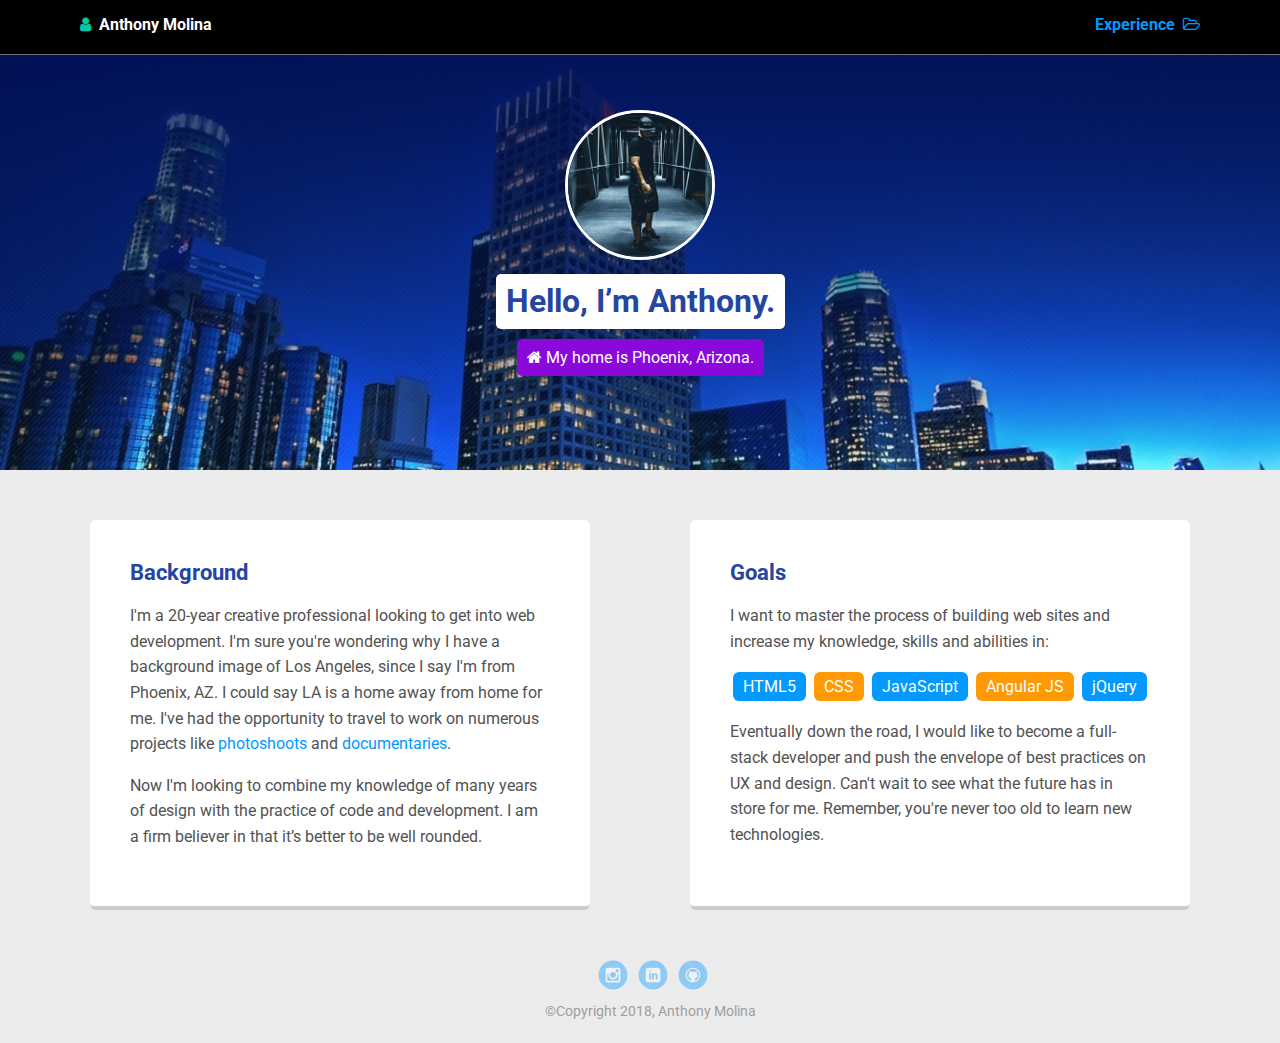
<file: index.html>
<!doctype html>
<html lang="en">
<head>
  <meta charset="utf-8">
  <title>Anthony Molina's Profile</title>
  <meta name="viewport" content="width=device-width, initial-scale=1.0">
  <link rel="shortcut icon" href="images/favicon.ico" type="image/x-icon">
  <link rel="stylesheet" href="styles.css">
  <link rel="stylesheet" href="https://cdnjs.cloudflare.com/ajax/libs/font-awesome/4.5.0/css/font-awesome.min.css">
  <link href="https://fonts.googleapis.com/css?family=Muli%7CRoboto:400,300,500,700,900" rel="stylesheet"></head>
  <body>

    <div class="main-nav">
        <ul class="nav">
          <li class="name"><i class="fa fa-user"></i>&nbsp;&nbsp;Anthony Molina</li>
          <li><a href="experience.html">Experience&nbsp;&nbsp;<i class="fa fa-folder-open-o"></i></a></li>
        </ul>
    </div>

    <header>
      <img src="images/anthony.jpg" alt="Profile Photo of Anthony Molina" class="profile-image">
      <h1 class="tag name">Hello, I’m Anthony.</h1>
      <p class="tag location"><i class="fa fa-home"></i>&nbsp;My home is Phoenix, Arizona.</p>
    </header>

<!-- Start Background Section -->

    <main class="flex">
      <div class="card">
        <h2>Background</h2>
          <p>I'm a 20-year creative professional looking to get into web development. I'm sure you're wondering why I have a background image of Los Angeles,
          since I say I'm from Phoenix, AZ. I could say LA is a home away from home for me. I've had the opportunity to travel to work on numerous projects
          like <a href="https://amolinaphotography.com/tristanbowen" target="_blank">photoshoots</a> and <a href="https://youtu.be/i1oNM6qiGJg" target="_blank">documentaries</a>.</p>
          <p>Now I'm looking to combine my knowledge of many years of design with the practice of code and development. I am a firm believer in that it’s better
          to be well rounded.</p>
      </div>

<!-- End Background Section -->

<!-- Start Goals Section -->

      <div class="card">
        <h2>Goals</h2>
          <p>I want to master the process of building web sites and increase my knowledge, skills and abilities in:</p>
            <ul class="skills">
              <li>HTML5</li>
              <li>CSS</li>
              <li>JavaScript</li>
              <li>Angular JS</li>
              <li>jQuery</li>
            </ul>
          <p>Eventually down the road, I would like to become a full-stack developer and push the envelope of best practices on UX and design. Can't wait to see what the
          future has in store for me. Remember, you're never too old to learn new technologies. </p>
      </div>

<!-- End Goals Section -->

    </main>
    <footer>
      <ul>
        <li><a href="https://www.instagram.com/amolinadesigns" target="_blank" class="social Instagram">Instagram</a></li>
        <li><a href="https://www.linkedin.com/in/amolina2" target="_blank" class="social linkedin">LinkedIn</a></li>
        <li><a href="https://www.github.com/Sundevil4ever" target="_blank" class="social github">Github</a></li>
      </ul>
      <p class="copyright">&#169;Copyright 2018, Anthony Molina</p>
    </footer>
  </body>
  </html>
</file>
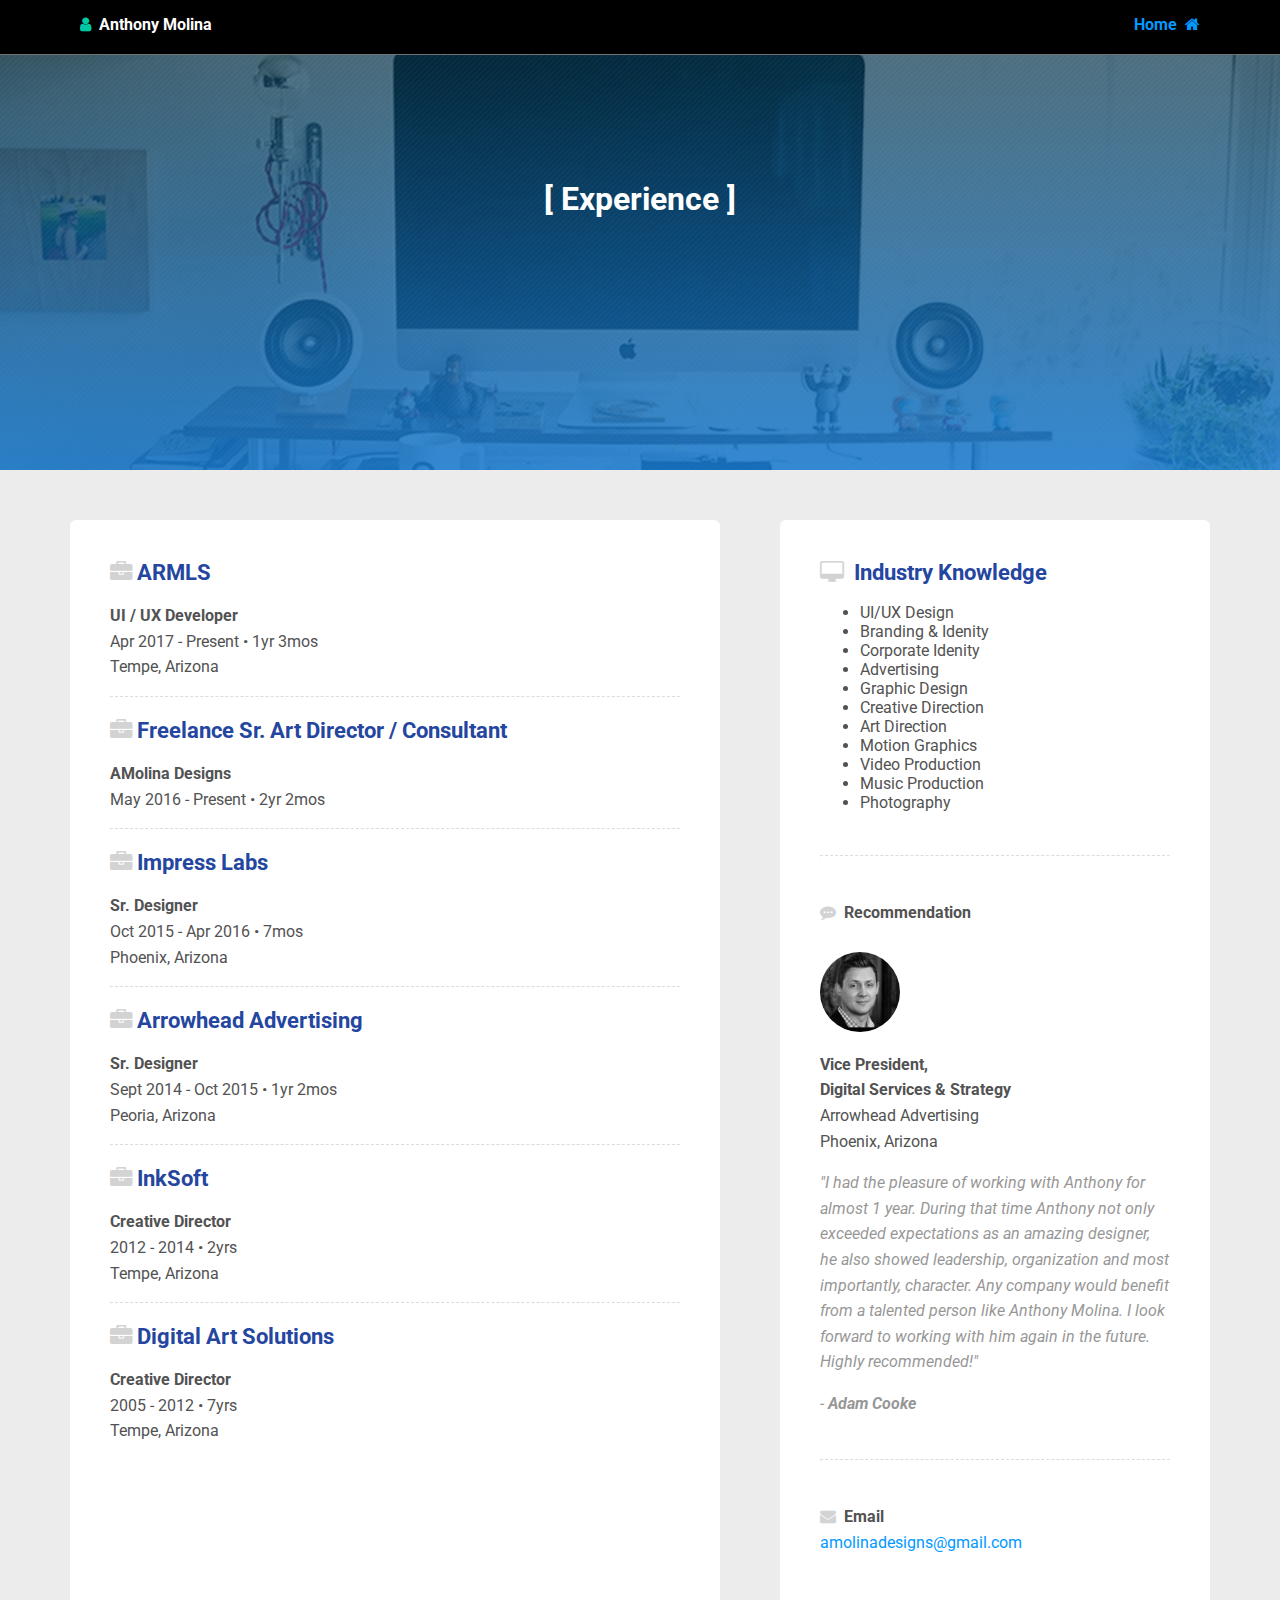
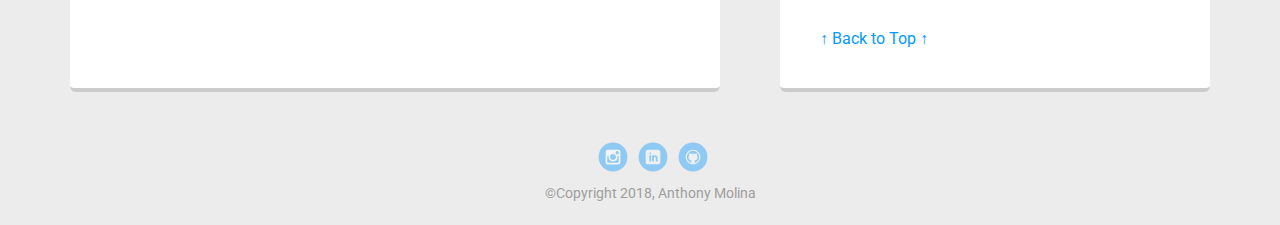
<file: experience.html>
<!doctype html>
<html lang="en">
<head>
  <meta charset="utf-8">
  <title>Anthony Molina's Profile</title>
  <meta name="viewport" content="width=device-width, initial-scale=1.0">
  <link rel="shortcut icon" href="images/favicon.ico" type="image/x-icon">
  <link rel="stylesheet" href="styles.css">
  <link rel="stylesheet" href="https://cdnjs.cloudflare.com/ajax/libs/font-awesome/4.5.0/css/font-awesome.min.css">
  <link href="https://fonts.googleapis.com/css?family=Muli%7CRoboto:400,300,500,700,900" rel="stylesheet"></head>
  <body>

    <div class="main-nav">
        <ul class="nav">
          <li class="name"><i class="fa fa-user"></i>&nbsp;&nbsp;Anthony Molina</li>
          <li><a href="index.html">Home&nbsp;&nbsp;<i class="fa fa-home"></i></a></li>
        </ul>
    </div>

    <div class="workspace">
      <h1 class="tag2">[ Experience ]</h1>
    </div>

<!-- Start Experience Section -->

    <main class="flex">
        <div class="card2">
            <h2 class="company">
              <i class="fa fa-briefcase"></i>&nbsp;ARMLS</h2>
              <p><strong>UI / UX Developer</strong><br>
                Apr 2017 - Present &#8226; 1yr 3mos<br>
                Tempe, Arizona
              </p>
            <hr>
          <h2 class="company">
            <i class="fa fa-briefcase"></i>&nbsp;Freelance Sr. Art Director / Consultant</h2>
              <p><strong>AMolina Designs</strong><br>
                May 2016 - Present &#8226; 2yr 2mos<br>
              </p>
            <hr>
          <h2 class="company">
            <i class="fa fa-briefcase"></i>&nbsp;Impress Labs</h2>
              <p><strong>Sr. Designer</strong><br>
                Oct 2015 - Apr 2016 &#8226; 7mos<br>
                Phoenix, Arizona
              </p>
            <hr>
          <h2 class="company">
            <i class="fa fa-briefcase"></i>&nbsp;Arrowhead Advertising</h2>
              <p><strong>Sr. Designer</strong><br>
                Sept 2014 - Oct 2015 &#8226; 1yr 2mos<br>
                Peoria, Arizona
              </p>
            <hr>
          <h2 class="company">
            <i class="fa fa-briefcase"></i>&nbsp;InkSoft</h2>
              <p><strong>Creative Director</strong><br>
                2012 - 2014 &#8226; 2yrs<br>
                Tempe, Arizona
              </p>
            <hr>
          <h2 class="company">
            <i class="fa fa-briefcase"></i>&nbsp;Digital Art Solutions</h2>
              <p><strong>Creative Director</strong><br>
                2005 - 2012 &#8226; 7yrs<br>
                Tempe, Arizona
              </p>
          </div>

<!-- End Experience Section -->

                <div class="card">
                  <h2><i class="fa fa-desktop"></i>&nbsp;&nbsp;Industry Knowledge</h2>

<!-- Start Knowledge Section -->
                  <ul>
                    <li>UI/UX Design</li>
                    <li>Branding & Idenity</li>
                    <li>Corporate Idenity</li>
                    <li>Advertising</li>
                    <li>Graphic Design</li>
                    <li>Creative Direction</li>
                    <li>Art Direction</li>
                    <li>Motion Graphics</li>
                    <li>Video Production</li>
                    <li>Music Production</li>
                    <li>Photography</li>
                  </ul>
<!-- End Knowledge Section -->

                  <br>
                  <hr>
                  <br>

<!-- Start Recommended Section -->

                  <p><strong><i class="fa fa-commenting"></i>&nbsp;&nbsp;Recommendation</strong></p>
                    <img src="images/adam.jpg" alt="Photo of Adam Cooke" class="profile-image2">
                      <p><strong>Vice President,<br>
                        Digital Services & Strategy</strong><br>
                        Arrowhead Advertising<br>
                        Phoenix, Arizona
                      </p>
                    <p>
                    <em>"I had the pleasure of working with Anthony for almost 1 year.
                        During that time Anthony not only exceeded expectations as an
                        amazing designer, he also showed leadership, organization and
                        most importantly, character. Any company would benefit from a
                        talented person like Anthony Molina. I look forward to
                        working with him again in the future. Highly recommended!"</em>
                        <p>
                        <em>- <strong>Adam Cooke</strong></em>
                    </p>
                    <br>
                    <hr>
                    <br>
                    <p><strong><i class="fa fa-envelope"></i>&nbsp;&nbsp;Email</strong><br>
                    <a href="mailto:amolinadesigns@gmail.com?Subject=Design%20Enquiry" target="_top">amolinadesigns@gmail.com</a></p>
                    <br>
                    <br>
                    <br>
                  <a href="#top">&#8593;&nbsp;Back to Top&nbsp;&#8593;</a>
                </div>

<!-- End Recommended Section -->

          </main>


    <footer>
      <ul>
        <li><a href="https://www.instagram.com/amolinadesigns" target="_blank" class="social Instagram">Instagram</a></li>
        <li><a href="https://www.linkedin.com/in/amolina2" target="_blank" class="social linkedin">LinkedIn</a></li>
        <li><a href="https://www.github.com/Sundevil4ever" target="_blank" class="social github">Github</a></li>
      </ul>
      <p class="copyright">&#169;Copyright 2018, Anthony Molina</p>
    </footer>
  </body>
  </html>
</file>
<file: styles.css>
/* Global Layout Set-up */
* {
  box-sizing: border-box;
}

body {
  margin: 0;
  padding: 0;
  text-align: center;
  font-family: 'Roboto', sans-serif;
  color: #525252;
  background: #ececec;
}
/* Link Styles */

a {
  text-decoration: none;
  color: #0399ff;
}
a:hover {
  color: #0399ff;
}

a:visited {
  color: #0399ff;
}

/* Section Styles */

.main-nav {
  width: 100%;
  background: #000000;
  border-bottom: 1px solid rgba(255, 255, 255, .45);
  min-height: 30px;
  padding: 10px;
  position: fixed;
  text-align: center;
}
.nav {
  display: flex;
  justify-content: space-around;
  font-weight: 700;
  list-style-type: none;
  margin: 0 auto;
  padding: 0;
}
.nav .name {
    display: block;
    margin-right: auto;
    color: white;
}
.nav li {
  padding: 5px 10px 10px 10px;
}
.nav a {
  transition: all .5s;
}
.nav a:hover {
  color: white
}
header {
  text-align: center;
  background: linear-gradient(rgba(1,14,82,7),rgba(30,151,255,.1)), url('images/losangeles.jpg') no-repeat top center ;
  background-size: cover;
  overflow: hidden;
  padding-top: 60px;
}
header {
  line-height: 1.1;
}
header .profile-image {
  margin-top: 50px;
  width: 150px;
  height: 150px;
  border-radius: 50%;
  border: 3px solid white;
  transition: all .5s;
}
header .profile-image:hover {
  box-shadow: 4px 4px 10px rgba(0, 0, 0, .65);
  transform: scale(1.1) rotate(360deg)
  rotateY(360deg) rotateZ(360deg);
  border: 5px solid #01acff;
}
.profile-image2 {
  margin-top: 10px;
  width: 80px;
  height: 80px;
  border-radius: 50%;
}
.workspace {
  text-align: center;
  background: linear-gradient(rgba(0,130,170,.2),rgba(30,151,255,.7)), url('images/workspace.jpg') no-repeat top center ;
  background-size: cover;
  overflow: hidden;
  padding-top: 60px;
}
.tag {
  background-color: #ffffff;
  color: #2446a0;
  padding: 10px;
  border-radius: 5px;
  display: table;
  margin: 10px auto;
}
.tag2 {
  color: #ffffff;
  padding: 80px;
  display: table;
  margin: 40px auto;
}
.location {
  background-color: #8b08da;
  color: #ffffff;
}
.card {
  margin: 30px;
  padding: 20px 40px 40px;
  max-width: 500px;
  text-align: left;
  background: #fff;
  border-bottom: 4px solid #ccc;
  border-radius: 6px;
  transition: all .5s;
}
.card:hover {
  border-color: #2d90d9;
}
.card2 {
  margin: 30px;
  padding: 20px 40px 40px;
  max-width: 650px;
  text-align: left;
  background: #fff;
  border-bottom: 4px solid #ccc;
  border-radius: 6px;
  transition: all .5s;
}
.card2:hover {
  border-color: #2d90d9;
}

h2 {
    color: #2446a0;
}
h3 {
    color: grey;
}
hr {
  opacity: .3;
  border-top: 1px dashed #8c8b8b;
	border-bottom: 1px dashed #fff;
}
em {
  opacity: .6;
}
.company{
  color: #2446a0;
}
.fa-briefcase{
  color: #d3d3d3;
}
.fa-desktop{
  color: #d3d3d3;
}
.fa-commenting{
  color: #d3d3d3;
}
.fa-user{
  color: #00facd;
  opacity: .8;
}
.fa-envelope{
  color: #d3d3d3;
}
ul.skills {
  padding: 0;
  text-align: center;
}

.skills li {
  border-radius: 6px;
  display: inline-block;
  background: #ff9904;
  color: white;
  padding: 5px 10px;
  margin: 2px;
}

.skills li:nth-child(odd) {
  background: #0399ff;
}

footer {
  bottom: 0;
  width: 100%;
  padding: 20px 0 10px 20px;
}

footer .copyright {
  top: -8px;
  font-size: .65em;
  width: 100%;
}

footer ul {
  list-style-type: none;
  width: 100%;
  margin: 0;
  padding: 0;
}

footer ul li {
  display: inline-block;
}

a.social {
  display: inline-block;
  text-indent: -9999px;
  margin-left: 5px;
  width: 30px;
  height: 30px;
  background-size: 30px 30px;
  opacity: .4;
  transition: all .5s;
}
a.Instagram {
  background-image: url(images/Instagram.svg);
}
a.linkedin {
  background-image: url(images/linkedin.svg);
}
a.github {
  background-image: url(images/github.svg);
}
a.social:hover {
  opacity: 1;
}
.clearfix {
  clear: both;
}

.copyright {
  color: #9e9e9d;
}

/* Styles for larger screens */
@media screen and (min-width: 720px) {


  .flex {
      display: -ms-flexbox;      /* TWEENER - IE 10 */
      display: flex;
      max-width: 1200px;
      -ms-flex-pack: distribute;
      justify-content: space-around;
      margin: 0 auto;

  }

  header {
    min-height: 470px;
  }

  .workspace {
    min-height: 470px;
  }

  .nav {
    max-width: 1200px;
    padding: 0 30px;
  }
  .card2 {
    min-width: 650px;
  }

  h2 {
    font-size: 1.4em;
  }
  main {
    padding-top: 20px;
  }

  main p {
    line-height: 1.6em;
  }

  footer {
    font-size: 1.3em;

  }

}
</file>
